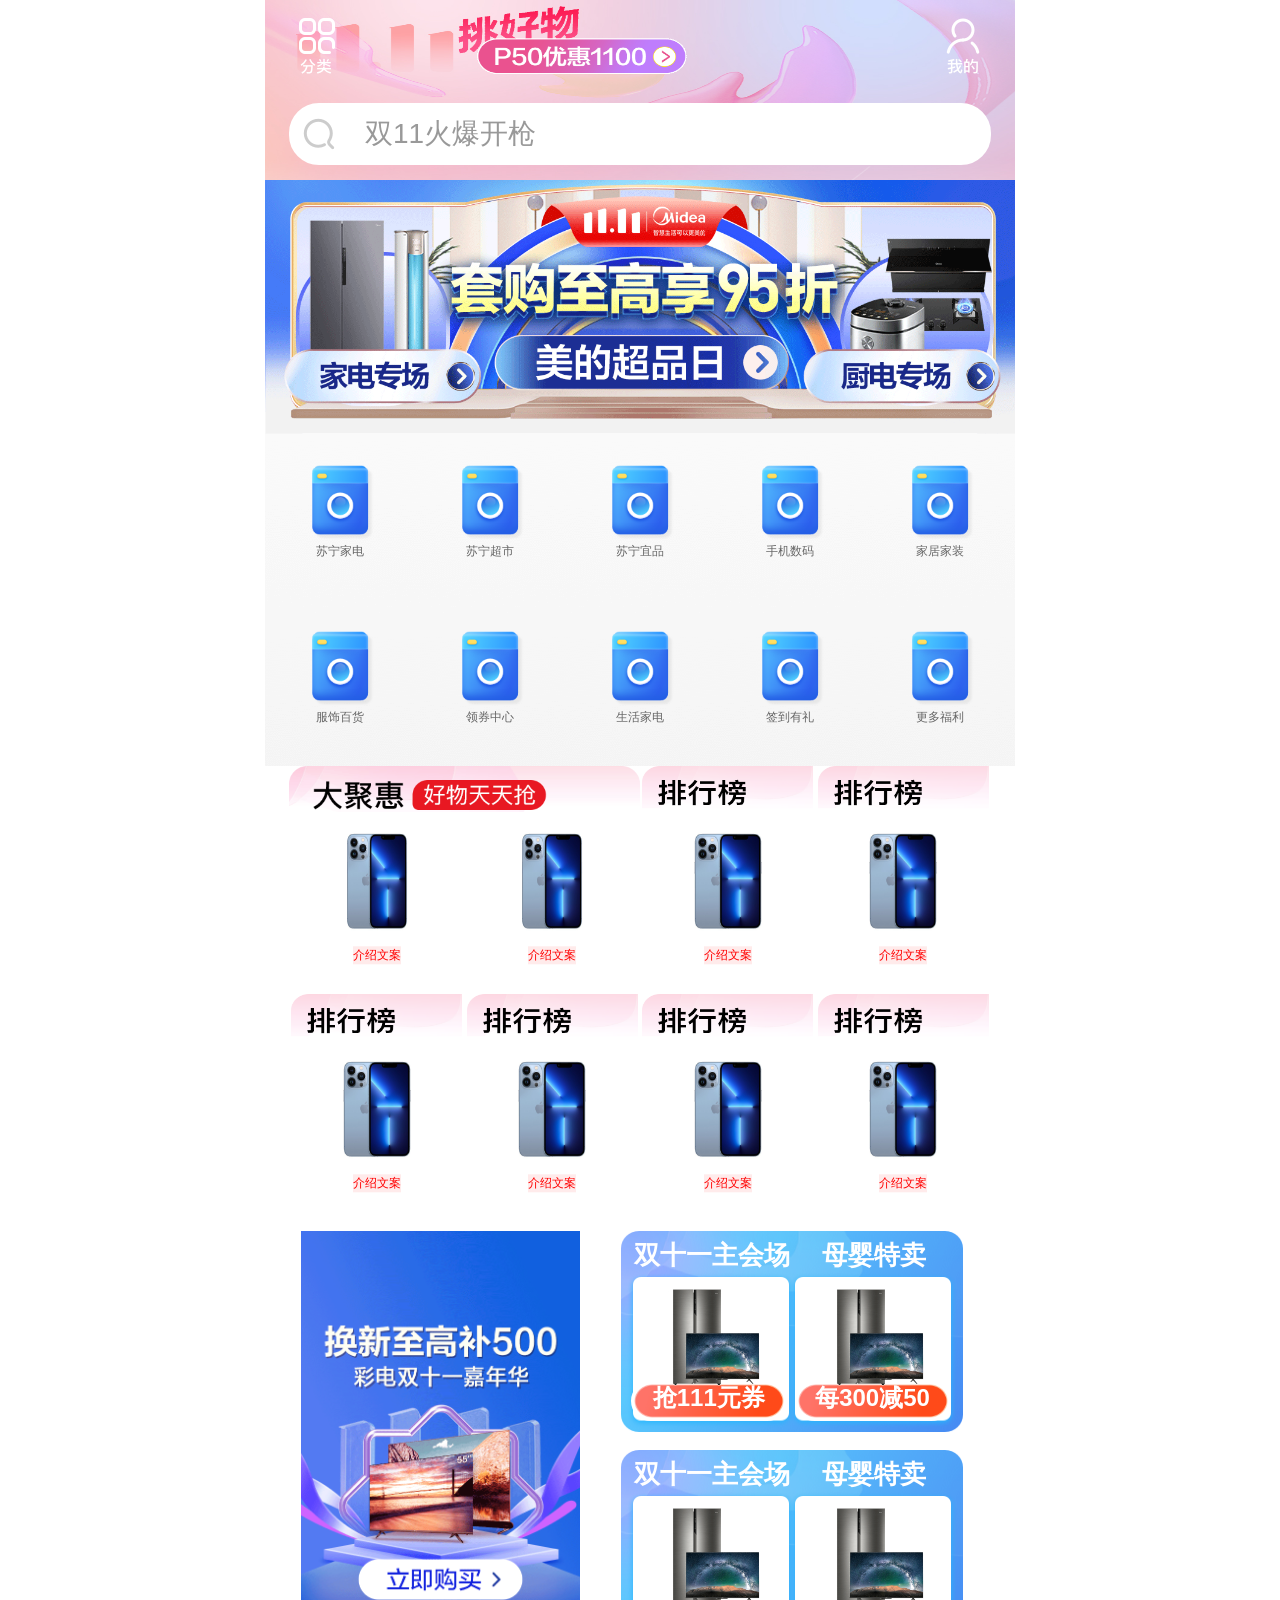
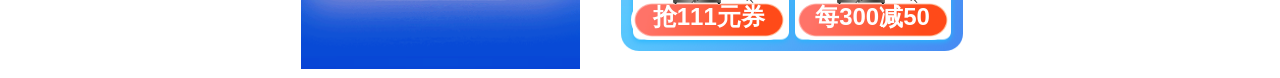
<file: index.html>
<!DOCTYPE html>
<html lang="en">

<head>
    <meta charset="UTF-8">
    <meta http-equiv="X-UA-Compatible" content="IE=edge">
    <meta name="viewport" content="width=device-width, initial-scale=1.0">
    <title>模仿苏宁项目</title>
    <link rel="stylesheet" href="CSS/base.css">
    <link rel="stylesheet" href="CSS/base02.css">
    <link rel="stylesheet" href="CSS/CSS.css">
</head>

<body>
    <div class="head">
        <div class="top">
            <div class="gengduo">
                <img src="upload/gengduo.jpg" alt="">
            </div>
            <div class="lianjie">
                <img src="upload/baiyibutie.jpg" alt="">
            </div>
            <div class="denglu">
                <img src="upload/denglu.jpg" alt="">
            </div>
        </div>
        <div class="search">
            <div class="searchnav">
                <div class="searchtu"></div>
                <input type="text" value="双11火爆开枪" style="border: none;">
            </div>
        </div>
    </div>
    <div class="main">
        <div class="zhuti">
            <div><img src="upload/zhuti1.jpg" alt=""></div>
            <div><img src="upload/zhuti2.jpg" alt=""></div>
            <div><img src="upload/zhuti3.jpg" alt=""></div>
        </div>
        <div class="nav">
            <div>
                <img src="upload/xiangji.jpg" alt="">
                <span>苏宁家电</span>
            </div>
            <div><img src="upload/xiangji.jpg" alt="">
                <span>苏宁超市</span>
            </div>
            <div><img src="upload/xiangji.jpg" alt="">
                <span>苏宁宜品</span>
            </div>
            <div><img src="upload/xiangji.jpg" alt="">
                <span>手机数码</span>
            </div>
            <div><img src="upload/xiangji.jpg" alt="">
                <span>家居家装</span>
            </div>
            <div><img src="upload/xiangji.jpg" alt="">
                <span>服饰百货</span>
            </div>
            <div><img src="upload/xiangji.jpg" alt="">
                <span>领券中心</span>
            </div>
            <div><img src="upload/xiangji.jpg" alt="">
                <span>生活家电</span>
            </div>
            <div><img src="upload/xiangji.jpg" alt="">
                <span>签到有礼</span>
            </div>
            <div><img src="upload/xiangji.jpg" alt="">
                <span>更多福利</span>
            </div>
        </div>
        <div class="tuijian">
            <div class="sp">
                <div>
                    <img src="upload/shouji.jpg" alt="">
                    <span>介绍文案</span>
                </div>
                <div><img src="upload/shouji.jpg" alt="">
                    <span>介绍文案</span>
                </div>
            </div>
            <div>
                <div><img src="upload/shouji.jpg" alt="">
                    <span>介绍文案</span>
                </div>
                <div><img src="upload/shouji.jpg" alt="">
                    <span>介绍文案</span>
                </div>
            </div>
            <div>
                <div><img src="upload/shouji.jpg" alt="">
                    <span>介绍文案</span>
                </div>
                <div><img src="upload/shouji.jpg" alt="">
                    <span>介绍文案</span>
                </div>
            </div>
            <div>
                <div><img src="upload/shouji.jpg" alt="">
                    <span>介绍文案</span>
                </div>
                <div><img src="upload/shouji.jpg" alt="">
                    <span>介绍文案</span>
                </div>
            </div>
        </div>
        <div class="tuijian2">
            <div>
                <img src="upload/jianianhua.jpg" alt="" style="height: 100%;">
            </div>
            <div>
                <div class="sd">
                    <span>双十一主会场</span>
                    <span>母婴特卖</span>
                    <span>抢111元券</span>
                    <span>每300减50</span>
                    <img src="upload/dianshi.jpg" alt="">
                    <img src="upload/dianshi.jpg" alt="">
                </div>
                <div class="sd">
                    <span>双十一主会场</span>
                    <span>母婴特卖</span>
                    <span>抢111元券</span>
                    <span>每300减50</span>
                    <img src="upload/dianshi.jpg" alt="">
                    <img src="upload/dianshi.jpg" alt="">
                </div>
            </div>
        </div>
    </div>
</body>

</html>
</file>
<file: CSS/base.css>
* {
    margin: 0;
    padding: 0;
    box-sizing: border-box;
}

em,
i {
    font-style: normal
}

li {
    list-style: none
}

img {
    border: 0;
    vertical-align: middle
}

button {
    cursor: pointer
}

a {
    color: #666;
    text-decoration: none
}

a:hover {
    color: #c81623
}

button,
input {
    font-family: Microsoft YaHei, Heiti SC, tahoma, arial, Hiragino Sans GB, "\5B8B\4F53", sans-serif
}

body {
    -webkit-font-smoothing: antialiased;
    background-color: #fff;
    font: 12px/1.5 Microsoft YaHei, Heiti SC, tahoma, arial, Hiragino Sans GB, "\5B8B\4F53", sans-serif;
    color: #666
}

.hide,
.none {
    display: none
}

.clearfix:after {
    visibility: hidden;
    clear: both;
    display: block;
    content: ".";
    height: 0
}

.clearfix {
    *zoom: 1
}
</file>
<file: CSS/base02.css>
html {
  font-size: 50px;
}
@media screen and (min-width: 320px) {
  html {
    font-size: 21.33333333px;
  }
}
@media screen and (min-width: 360px) {
  html {
    font-size: 24px;
  }
}
@media screen and (min-width: 375px) {
  html {
    font-size: 25px;
  }
}
@media screen and (min-width: 384px) {
  html {
    font-size: 25.6px;
  }
}
@media screen and (min-width: 400px) {
  html {
    font-size: 26.66666667px;
  }
}
@media screen and (min-width: 414px) {
  html {
    font-size: 27.6px;
  }
}
@media screen and (min-width: 424px) {
  html {
    font-size: 28.26666667px;
  }
}
@media screen and (min-width: 480px) {
  html {
    font-size: 32px;
  }
}
@media screen and (min-width: 540px) {
  html {
    font-size: 36px;
  }
}
@media screen and (min-width: 720px) {
  html {
    font-size: 48px;
  }
}
@media screen and (min-width: 750px) {
  html {
    font-size: 50px;
  }
}
body {
  width: 15rem;
  margin: 0 auto;
}
</file>
<file: CSS/CSS.css>
.head {
  width: 15rem;
  height: 3.6rem;
  margin: 0 auto;
  background-image: url(../upload/head.jpg);
  background-size: 100% 100%;
}
.head .top {
  display: flex;
  width: 13.64rem;
  height: 1.76rem;
  margin: 0 auto;
  justify-content: space-between;
  align-items: center;
}
.head .top .gengduo {
  display: block;
  width: 0.72rem;
  height: 1.2rem;
}
.head .top .gengduo img {
  display: block;
  width: 0.72rem;
  height: 1.2rem;
}
.head .top .lianjie {
  width: 11.4rem;
  height: 1.76rem;
}
.head .top .lianjie img {
  display: block;
  margin: 0 auto;
  width: 70%;
  height: 80%;
  margin-top: 5px;
}
.head .top .denglu {
  width: 0.72rem;
  height: 1.2rem;
  text-align: center;
}
.head .top .denglu img {
  display: block;
  width: 0.72rem;
  height: 1.2rem;
}
.head .search {
  width: 15rem;
  height: 1.84rem;
  padding: 0 0.48rem;
  overflow: hidden;
}
.head .search .searchnav {
  height: 1.24rem;
  width: 100%;
  border-radius: 30px;
  border-style: solid;
  border-width: 2px;
  border-color: white;
  background-color: white;
  margin-top: 0.3rem;
  display: flex;
  justify-content: flex-start;
  align-items: center;
}
.head .search .searchnav .searchtu {
  width: 0.72rem;
  height: 0.72rem;
  background: url(../upload/sousuo.jpg);
  background-size: 100%;
  margin-left: 10px;
}
.head .search .searchnav input {
  outline: none;
  font-size: 0.56rem;
  color: #999999;
  text-indent: 0.56rem;
}
.main {
  width: 15rem;
}
.main .zhuti {
  display: flex;
  justify-content: flex-start;
  align-items: center;
  width: 15rem;
  height: 5.07rem;
}
.main .zhuti div {
  flex: 1;
}
.main .zhuti div img {
  width: 100%;
  height: 100%;
}
.main .nav {
  width: 15rem;
  display: flex;
  justify-content: flex-start;
  align-items: center;
  flex-wrap: wrap;
  background: url(../upload/navb.jpg);
}
.main .nav div {
  flex: 20%;
  width: 3rem;
  height: 2.84rem;
  text-align: center;
  display: flex;
  justify-content: flex-start;
  flex-direction: column;
  align-items: center;
  margin: 0.48rem auto 0;
}
.main .nav div img {
  width: 1.68rem;
  height: 1.68rem;
}
.main .tuijian {
  display: flex;
  justify-content: space-between;
  align-items: center;
  flex-wrap: wrap;
  width: 14.04rem;
  margin: 0 auto;
}
.main .tuijian div {
  flex: 50%;
  width: 6.84rem;
  height: 4.2rem;
  margin-bottom: 0.36rem;
  display: flex;
  justify-content: space-between;
  align-items: center;
  flex-wrap: wrap;
  flex-direction: column;
}
.main .tuijian div div {
  display: flex;
  justify-content: space-between;
  align-items: center;
  flex-wrap: wrap;
  width: 3.42rem;
  height: 4.2rem;
  background: url(../upload/beijing.jpg) no-repeat;
  background-size: 100% 100%;
}
.main .tuijian div div img {
  width: 70%;
  height: 70%;
  transform: translate(0, 35%);
}
.main .tuijian div div span {
  transform: translate(0, 35%);
  background: #FFEBEB;
  color: #FF0000;
}
.main .tuijian .sp {
  background: url(../upload/ttq.jpg) no-repeat;
  background-size: 100% 100%;
}
.main .tuijian .sp div {
  width: 3.08rem;
  height: 3.08rem;
  background: none;
}
.main .tuijian .sp div img {
  width: 70%;
  height: 70%;
  transform: translate(0, 35%);
}
.main .tuijian .sp div span {
  transform: translate(0, 35%);
  background: #FFEBEB;
  color: #FF0000;
}
.main .tuijian2 {
  width: 14.04rem;
  display: flex;
  justify-content: space-between;
  align-items: center;
  flex-wrap: wrap;
  margin: 9px 0;
}
.main .tuijian2 div {
  height: 8.76rem;
  width: 6.84rem;
  display: flex;
  justify-content: space-between;
  align-items: center;
  flex-direction: column;
  flex: 100;
  flex-wrap: wrap;
}
.main .tuijian2 div .sd {
  position: relative;
  background: url(../upload/beijing2.jpg);
  background-size: 100% 100%;
  width: 6.84rem;
  height: 4.2rem;
  margin-bottom: 0.36rem;
}
.main .tuijian2 div .sd span:nth-of-type(n) {
  display: block;
  position: absolute;
  width: 3.12rem;
  line-height: 0.96rem;
  text-align: center;
  font-size: 0.52rem;
  font-weight: 700;
  color: #FFFFFF;
  white-space: nowrap;
}
.main .tuijian2 div .sd span:nth-of-type(n+3) {
  position: absolute;
  display: block;
  color: #FFFFFF;
  background: url(../upload/beijing3.jpg) no-repeat;
  background-size: 100% 100%;
  font-size: 0.48rem;
  line-height: 0.56rem;
  height: 0.8rem;
  border-style: solid;
  padding: 0 0.28rem;
  border-radius: 0.56rem;
  white-space: nowrap;
}
.main .tuijian2 div .sd span:first-of-type {
  left: 4%;
}
.main .tuijian2 div .sd span:nth-of-type(2) {
  right: 3%;
}
.main .tuijian2 div .sd span:nth-of-type(3) {
  left: 3%;
  bottom: 5%;
}
.main .tuijian2 div .sd span:last-of-type {
  right: 3.5%;
  bottom: 5%;
}
.main .tuijian2 div .sd img:first-of-type {
  width: 2.4rem;
  height: 2.4rem;
  margin: 0.3rem auto 0;
  display: block;
  position: absolute;
  left: 10%;
  top: 20%;
}
.main .tuijian2 div .sd img:last-of-type {
  width: 2.4rem;
  height: 2.4rem;
  margin: 0.3rem auto 0;
  display: block;
  position: absolute;
  right: 7%;
  top: 20%;
}
</file>
